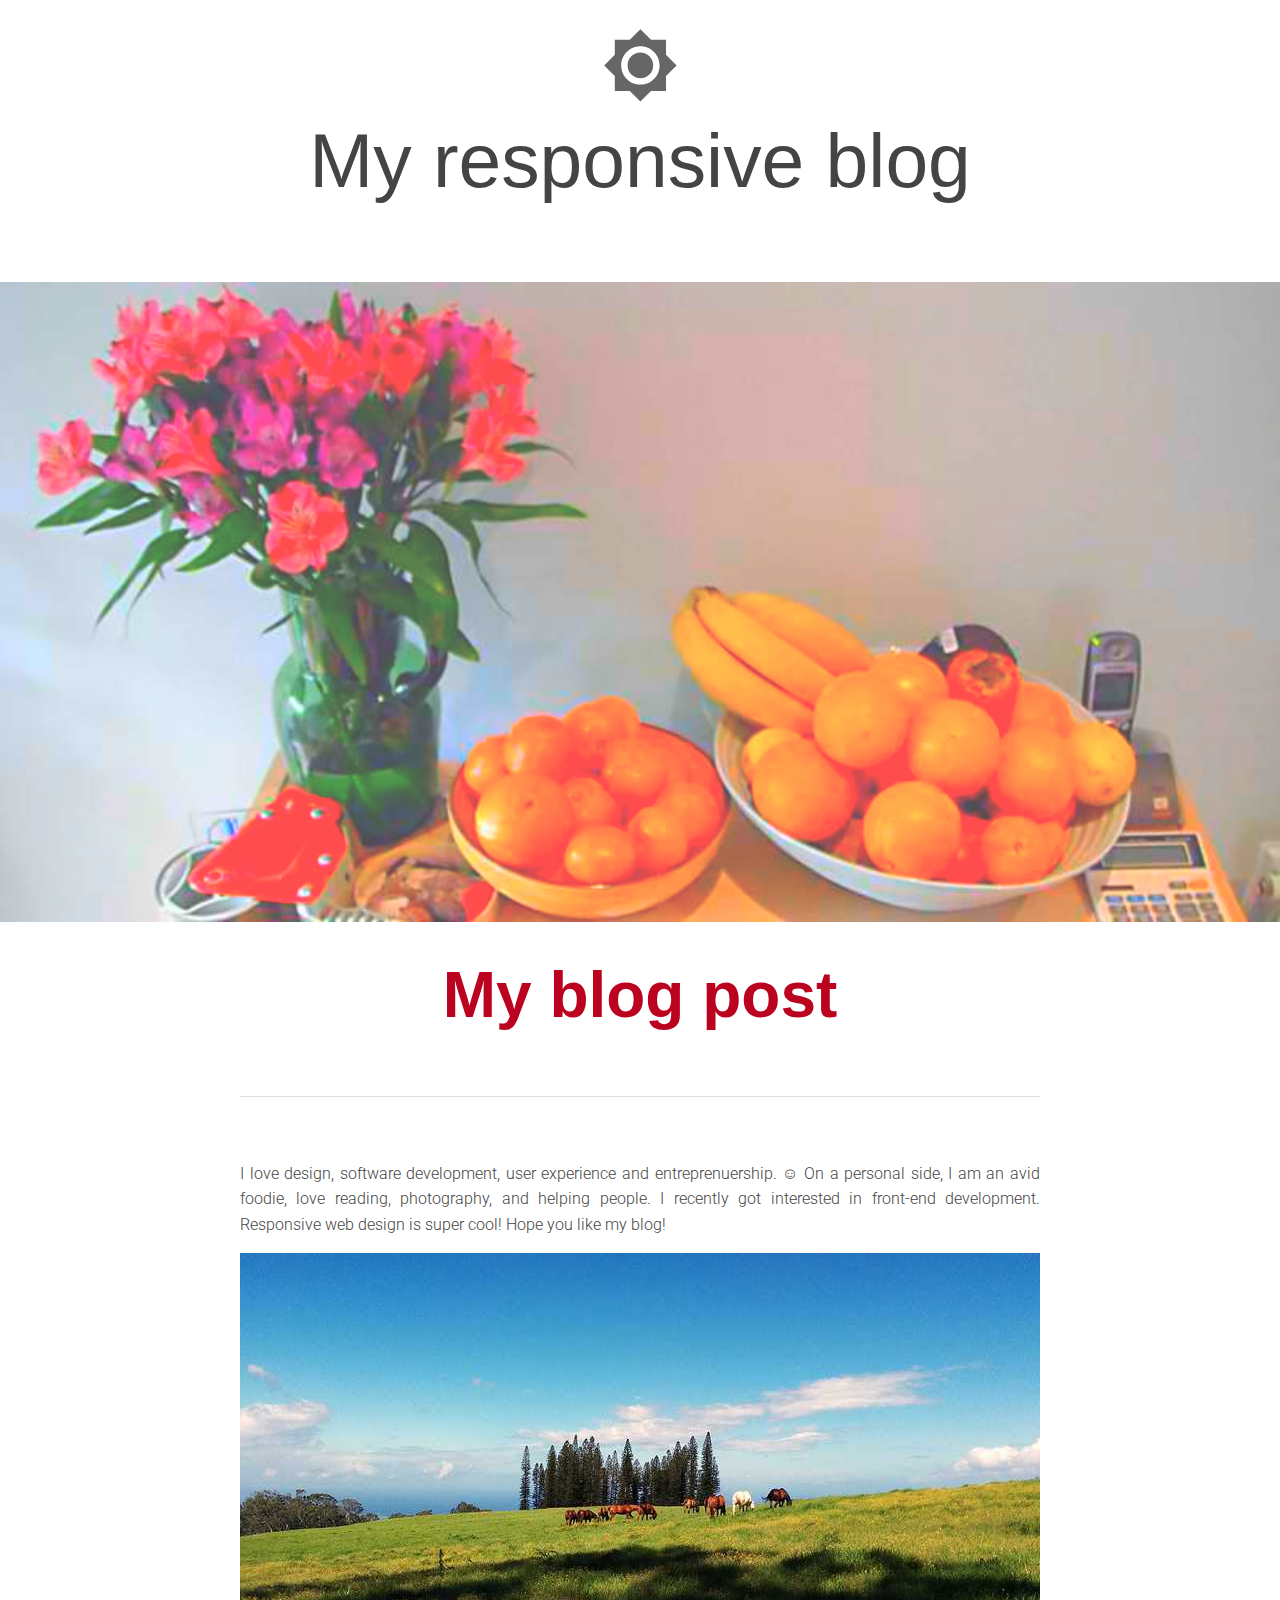
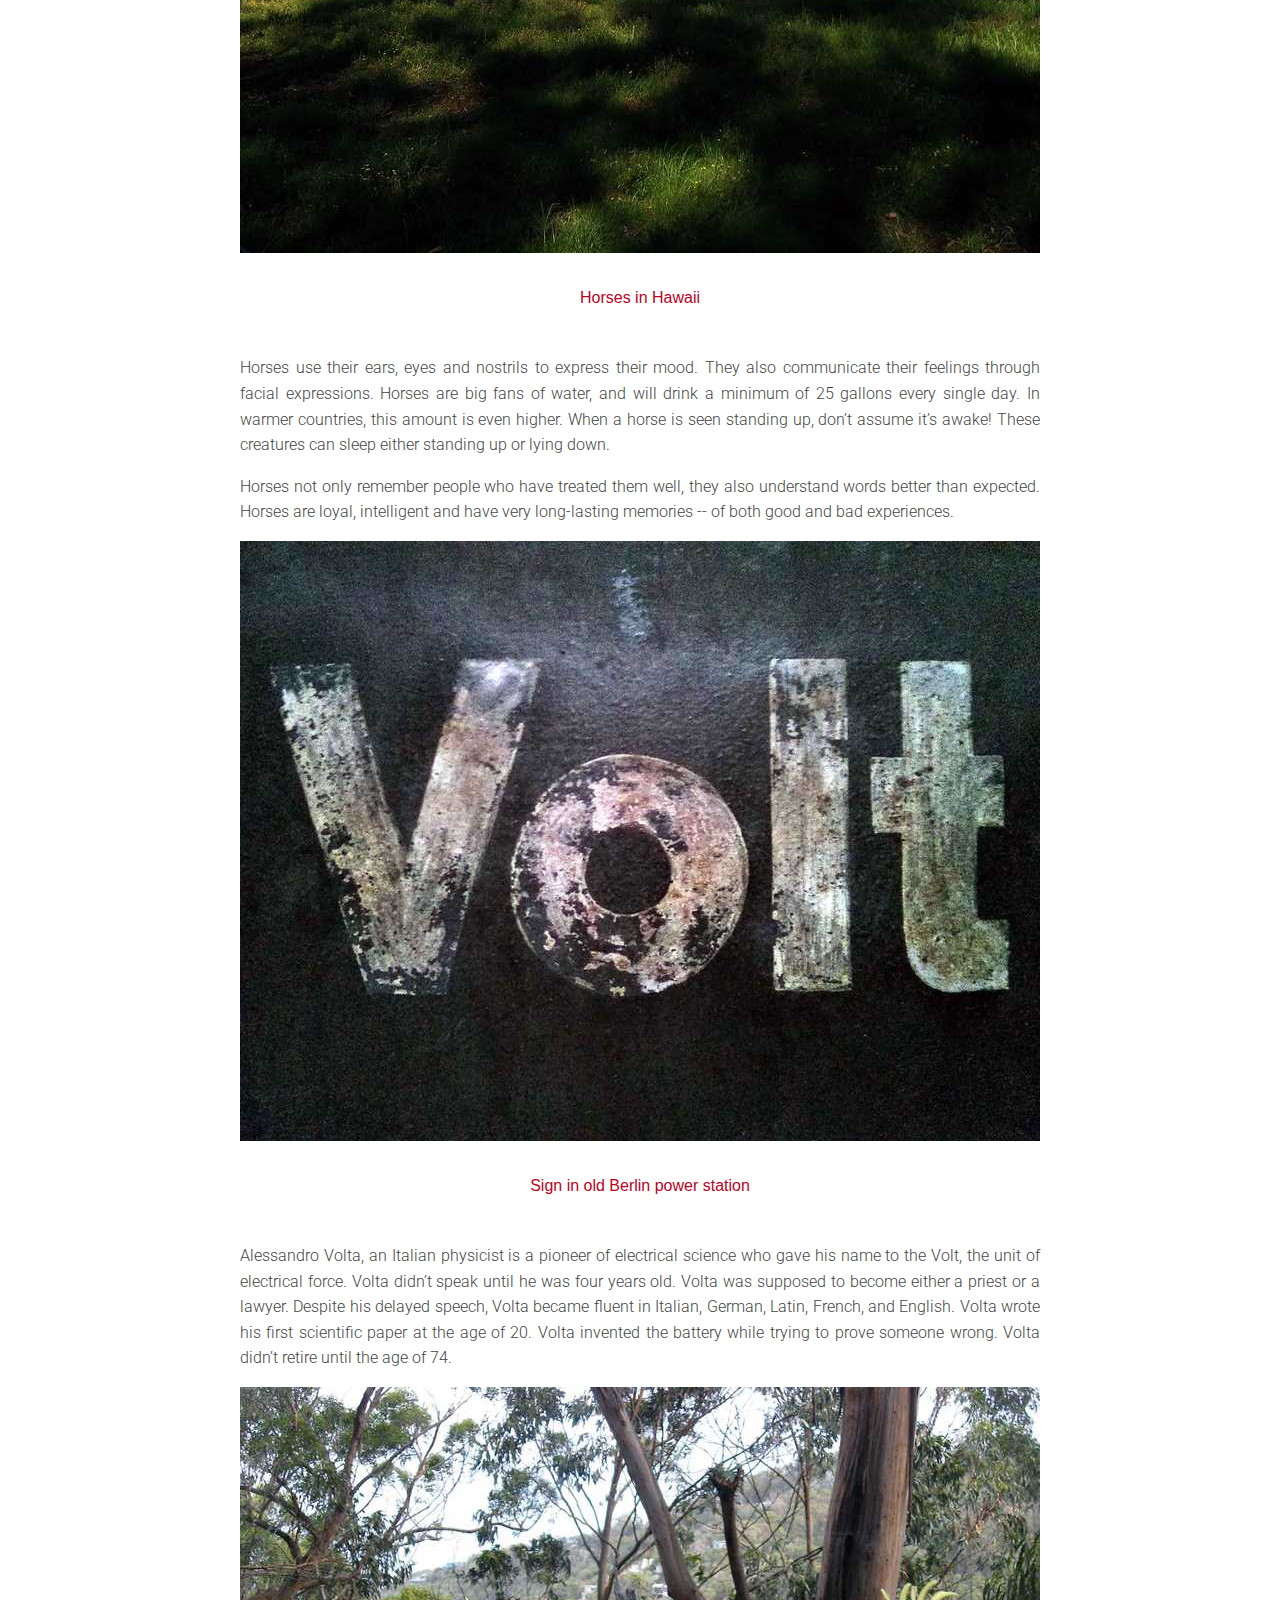
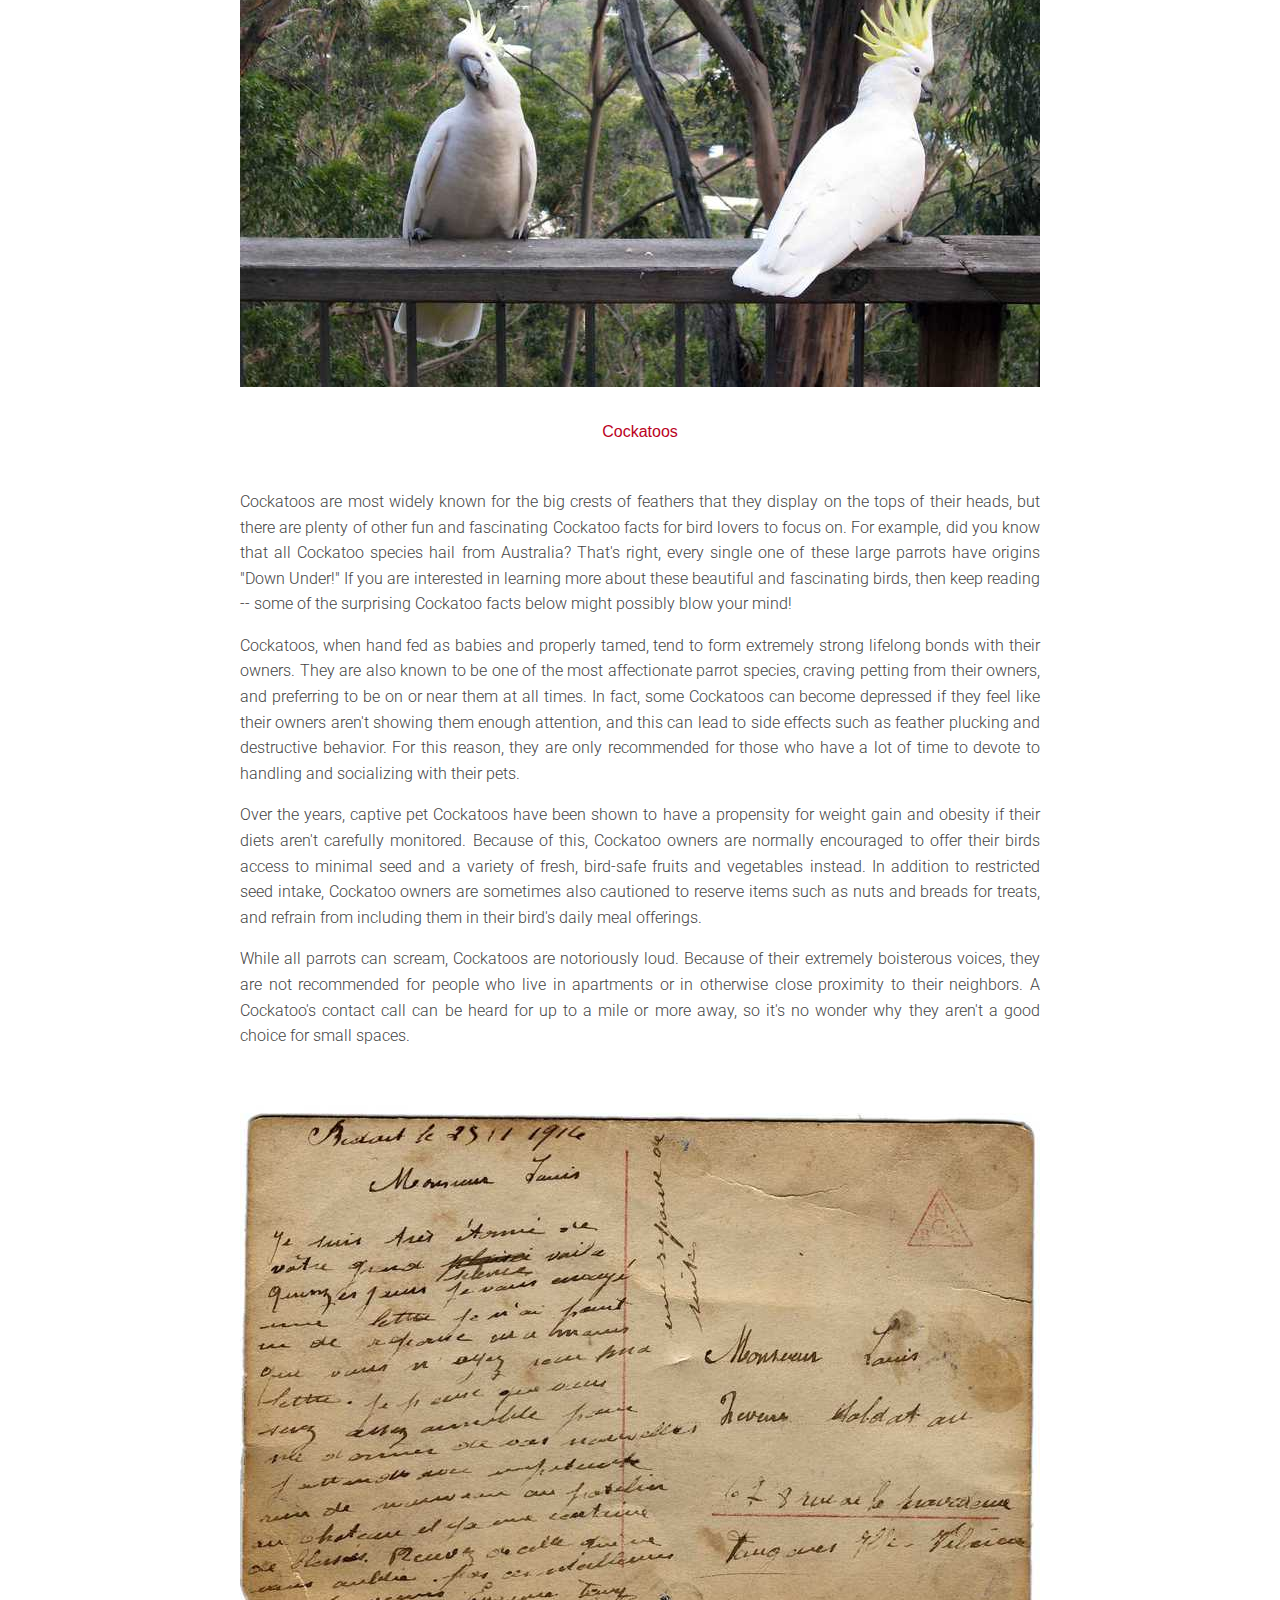
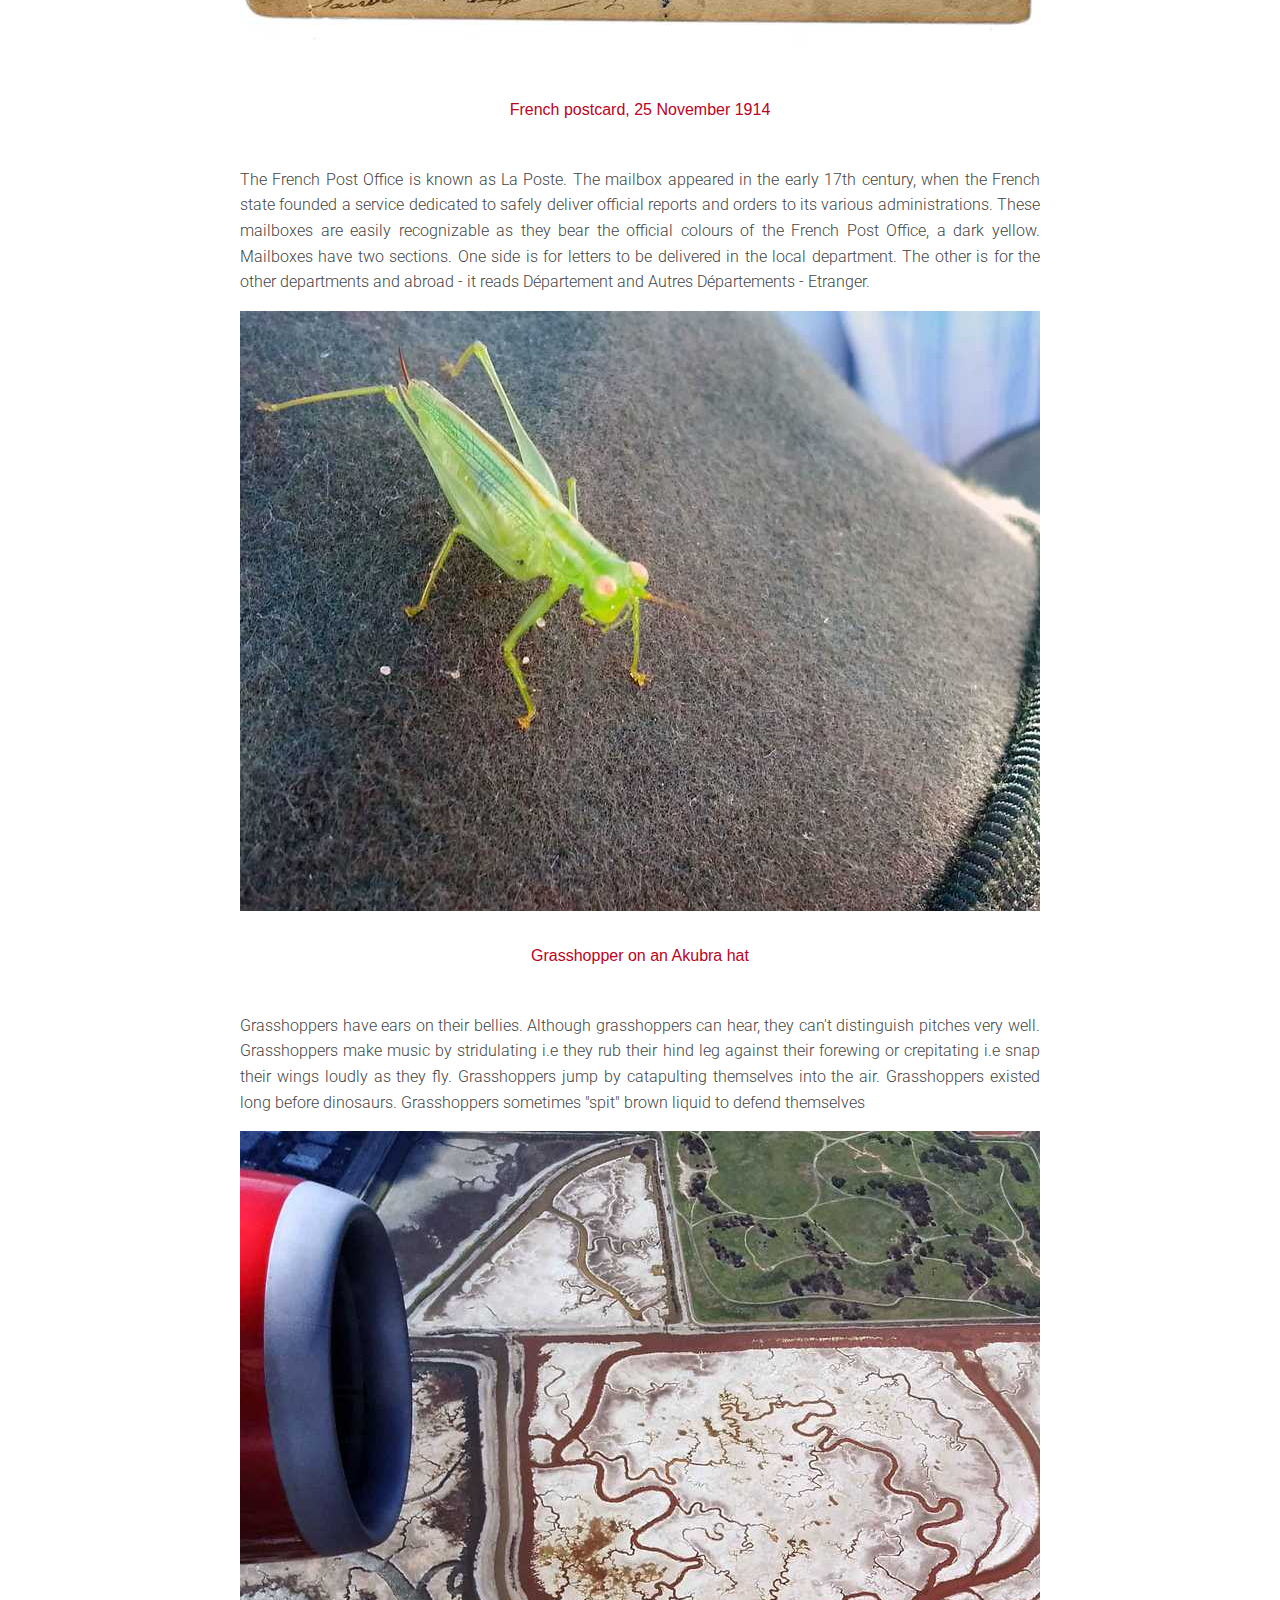
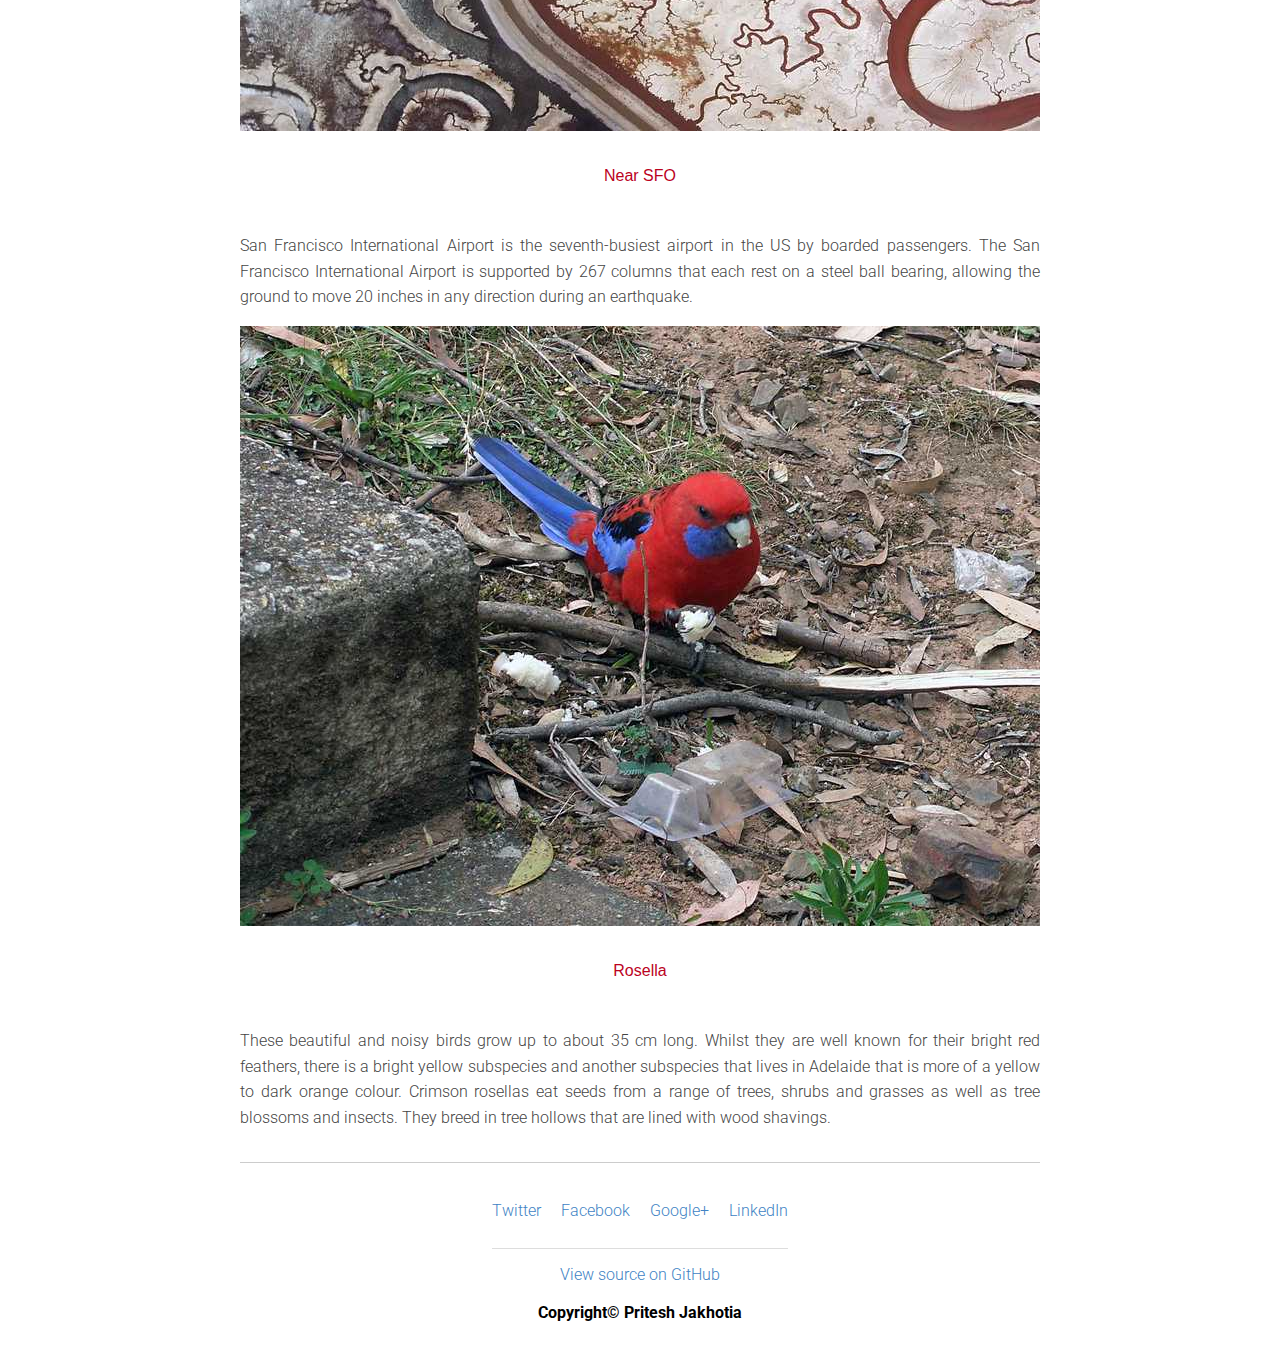
<file: personalBlog/index.html>
<!DOCTYPE html>
<html>

<head>
    <meta name="description" content="Responsive Images project" />
    <meta name="author" content="Pritesh Jakhotia">
    <meta name="viewport" content="width=device-width, minimum-scale=1.0, initial-scale=1.0, user-scalable=yes">
    <meta charset="utf-8">
    <meta itemprop="name" content="Udacity Responsive Images course project">
    <meta itemprop="image" content="images/icon.png">
    <meta name="mobile-web-app-capable" content="yes">
    <meta id="theme-color" name="theme-color" content="#307699">
    <base target="_blank">
    <title>My responsive blog: picture story</title>
    <link rel="icon" sizes="192x192" href="images/icon.png">
    <link href="//fonts.googleapis.com/css?family=Roboto:300,400,500,700" rel="stylesheet" type="text/css">
    <link rel="stylesheet" href="css/main.css" />
    <link rel="stylesheet" href="http://weloveiconfonts.com/api/?family=zocial" />
    <!-- loads the Udacity Feedback extension -->
    <meta name="udacity-grader" content="http://udacity.github.io/responsive-images/project/project-grader.json" unit-tests="http://udacity.github.io/responsive-images/project/project-grader.js">
</head>

<body>
    <header>
        <a href="https://github.com/prteshJ/Responsive-Images" title="Home page">
            <svg id="logo" xmlns="http://www.w3.org/2000/svg" width="24" height="24" viewBox="0 0 24 24">
                <title>Responsive logo</title>
                <path d="M20 8.69V4h-4.69L12 .69 8.69 4H4v4.69L.69 12 4 15.31V20h4.69L12 23.31 15.31 20H20v-4.69L23.31 12 20 8.69zM12 18c-3.31 0-6-2.69-6-6s2.69-6 6-6 6 2.69 6 6-2.69 6-6 6zm0-10c-2.21 0-4 1.79-4 4s1.79 4 4 4 4-1.79 4-4-1.79-4-4-4z"></path>
            </svg>
        </a>
    </header>
    <article>
        <h1>My responsive blog</h1>
        <picture id="banner">
            <source media="(min-width: 750px)" srcset="images/still_life-1600_large_2x.jpg 2x, images/still_life-800_large_1x.jpg" />
            <source media="(min-width: 500px)" srcset="images/still_life_medium.jpg" />
            <img src="images/still_life_small.jpg" alt="Vase, fruit bowl and other objects on a cupboad">
        </picture>
        <section id="post">
            <h2>My blog post</h2>
            <p class="lead">I love design, software development, user experience and entreprenuership. ☺ On a personal side, I am an avid foodie, love reading, photography, and helping people. I recently got interested in front-end development. Responsive web design is super cool! Hope you like my blog!</p>
            <figure>
                <picture>
                    <source media="(min-width: 750px)" srcset="images/horses-1600_large_2x.jpg 2x, images/horses-800_large_1x.jpg" />
                    <source media="(min-width: 500px)" srcset="images/horses_medium.jpg" />
                    <img src="images/horses_small.jpg" alt="Horses in Hawaii">
                </picture>
                <figcaption>Horses in Hawaii</figcaption>
            </figure>
            <p>Horses use their ears, eyes and nostrils to express their mood. They also communicate their feelings through facial expressions. Horses are big fans of water, and will drink a minimum of 25 gallons every single day. In warmer countries, this amount is even higher. When a horse is seen standing up, don’t assume it’s awake! These creatures can sleep either standing up or lying down.</p>
            <p>Horses not only remember people who have treated them well, they also understand words better than expected. Horses are loyal, intelligent and have very long-lasting memories -- of both good and bad experiences.</p>
            <figure>
                <picture>
                    <source media="(min-width: 750px)" srcset="images/volt-1600_large_2x.jpg 2x, images/volt-800_large_1x.jpg" />
                    <source media="(min-width: 500px)" srcset="images/volt_medium.jpg" />
                    <img src="images/volt_small.jpg" alt="Volt sign in old Berlin power station">
                </picture>
                <figcaption>Sign in old Berlin power station</figcaption>
            </figure>
            <p>Alessandro Volta, an Italian physicist is a pioneer of electrical science who gave his name to the Volt, the unit of electrical force. Volta didn’t speak until he was four years old. Volta was supposed to become either a priest or a lawyer. Despite his delayed speech, Volta became fluent in Italian, German, Latin, French, and English. Volta wrote his first scientific paper at the age of 20. Volta invented the battery while trying to prove someone wrong. Volta didn’t retire until the age of 74.</p>
            <figure>
                <picture>
                    <source media="(min-width: 750px)" srcset="images/cockatoos-1600_large_2x.jpg 2x, images/cockatoos-800_large_1x.jpg" />
                    <source media="(min-width: 500px)" srcset="images/cockatoos_medium.jpg" />
                    <img src="images/cockatoos_small.jpg" alt="Cockatoos on a verandah in Victoria, Australia">
                </picture>
                <figcaption>Cockatoos</figcaption>
            </figure>
            <p>Cockatoos are most widely known for the big crests of feathers that they display on the tops of their heads, but there are plenty of other fun and fascinating Cockatoo facts for bird lovers to focus on. For example, did you know that all Cockatoo species hail from Australia? That's right, every single one of these large parrots have origins "Down Under!" If you are interested in learning more about these beautiful and fascinating birds, then keep reading -- some of the surprising Cockatoo facts below might possibly blow your mind!
                <p>
                    <p>Cockatoos, when hand fed as babies and properly tamed, tend to form extremely strong lifelong bonds with their owners. They are also known to be one of the most affectionate parrot species, craving petting from their owners, and preferring to be on or near them at all times. In fact, some Cockatoos can become depressed if they feel like their owners aren't showing them enough attention, and this can lead to side effects such as feather plucking and destructive behavior. For this reason, they are only recommended for those who have a lot of time to devote to handling and socializing with their pets.</p>
                    <p>Over the years, captive pet Cockatoos have been shown to have a propensity for weight gain and obesity if their diets aren't carefully monitored. Because of this, Cockatoo owners are normally encouraged to offer their birds access to minimal seed and a variety of fresh, bird-safe fruits and vegetables instead. In addition to restricted seed intake, Cockatoo owners are sometimes also cautioned to reserve items such as nuts and breads for treats, and refrain from including them in their bird's daily meal offerings.</p>
                    <p>While all parrots can scream, Cockatoos are notoriously loud. Because of their extremely boisterous voices, they are not recommended for people who live in apartments or in otherwise close proximity to their neighbors. A Cockatoo's contact call can be heard for up to a mile or more away, so it's no wonder why they aren't a good choice for small spaces.</p>
                    <figure>
                        <picture>
                            <source media="(min-width: 750px)" srcset="images/postcard-1600_large_2x.jpg 2x, images/postcard-800_large_1x.jpg" />
                            <source media="(min-width: 500px)" srcset="images/postcard_medium.jpg" />
                            <img src="images/postcard_small.jpg" alt="French postcard from 25 November 1914">
                        </picture>
                        <figcaption>French postcard, 25 November 1914</figcaption>
                    </figure>
                    <p>The French Post Office is known as La Poste. The mailbox appeared in the early 17th century, when the French state founded a service dedicated to safely deliver official reports and orders to its various administrations. These mailboxes are easily recognizable as they bear the official colours of the French Post Office, a dark yellow. Mailboxes have two sections. One side is for letters to be delivered in the local department. The other is for the other departments and abroad - it reads Département and Autres Départements - Etranger.</p>
                    <figure>
                        <picture>
                            <source media="(min-width: 750px)" srcset="images/grasshopper-1600_large_2x.jpg 2x, images/grasshopper-800_large_1x.jpg" />
                            <source media="(min-width: 500px)" srcset="images/grasshopper_medium.jpg" />
                            <img src="images/grasshopper_small.jpg" alt="Grasshopper on an Akubra hat">
                        </picture>
                        <figcaption>Grasshopper on an Akubra hat</figcaption>
                    </figure>
                    <p>Grasshoppers have ears on their bellies. Although grasshoppers can hear, they can't distinguish pitches very well. Grasshoppers make music by stridulating i.e they rub their hind leg against their forewing or crepitating i.e snap their wings loudly as they fly. Grasshoppers jump by catapulting themselves into the air. Grasshoppers existed long before dinosaurs. Grasshoppers sometimes "spit" brown liquid to defend themselves</p>
                    <figure>
                        <picture>
                            <source media="(min-width: 750px)" srcset="images/sfo-1600_large_2x.jpg 2x, images/sfo-800_large_1x.jpg" />
                            <source media="(min-width: 500px)" srcset="images/sfo_medium.jpg" />
                            <img src="images/sfo_small.jpg" alt="View from aircraft window near San Francisco airport">
                        </picture>
                        <figcaption>Near SFO</figcaption>
                    </figure>
                    <p>San Francisco International Airport is the seventh-busiest airport in the US by boarded passengers. The San Francisco International Airport is supported by 267 columns that each rest on a steel ball bearing, allowing the ground to move 20 inches in any direction during an earthquake.</p>
                    <figure>
                        <picture>
                            <source media="(min-width: 750px)" srcset="images/rosella-1600_large_2x.jpg 2x, images/rosella-800_large_1x.jpg" />
                            <source media="(min-width: 500px)" srcset="images/rosella_medium.jpg" />
                            <img src="images/rosella_small.jpg" alt="Australian rosella">
                        </picture>
                        <figcaption>Rosella</figcaption>
                    </figure>
                    <p>These beautiful and noisy birds grow up to about 35 cm long. Whilst they are well known for their bright red feathers, there is a bright yellow subspecies and another subspecies that lives in Adelaide that is more of a yellow to dark orange colour. Crimson rosellas eat seeds from a range of trees, shrubs and grasses as well as tree blossoms and insects. They breed in tree hollows that are lined with wood shavings.</p>
        </section>
    </article>
    <footer>
        <div id="social">
            <a href="https://twitter.com/priteshjakhotia" class="zocial-twitter">Twitter</a>
            <a href="https://www.facebook.com/pritesh.jakhotia" class="zocial-facebook">Facebook</a>
            <a href="https://plus.google.com/118151020711544127531" class="zocial-googleplus">Google+</a>
            <a href="https://www.linkedin.com/in/priteshjakhotia/" class="zocial-linkedin">LinkedIn</a>
        </div>
        <a href="https://github.com/prteshJ/Responsive-Images" title="View source for this page on GitHub" id="viewSource">View source on GitHub</a>
        <br>
        <div class="flex-box center-text" style="font-weight: bolder; font-family: text-align:center;">Copyright&#169; Pritesh Jakhotia
        </div>
    </footer>
</body>

</html>
</file>
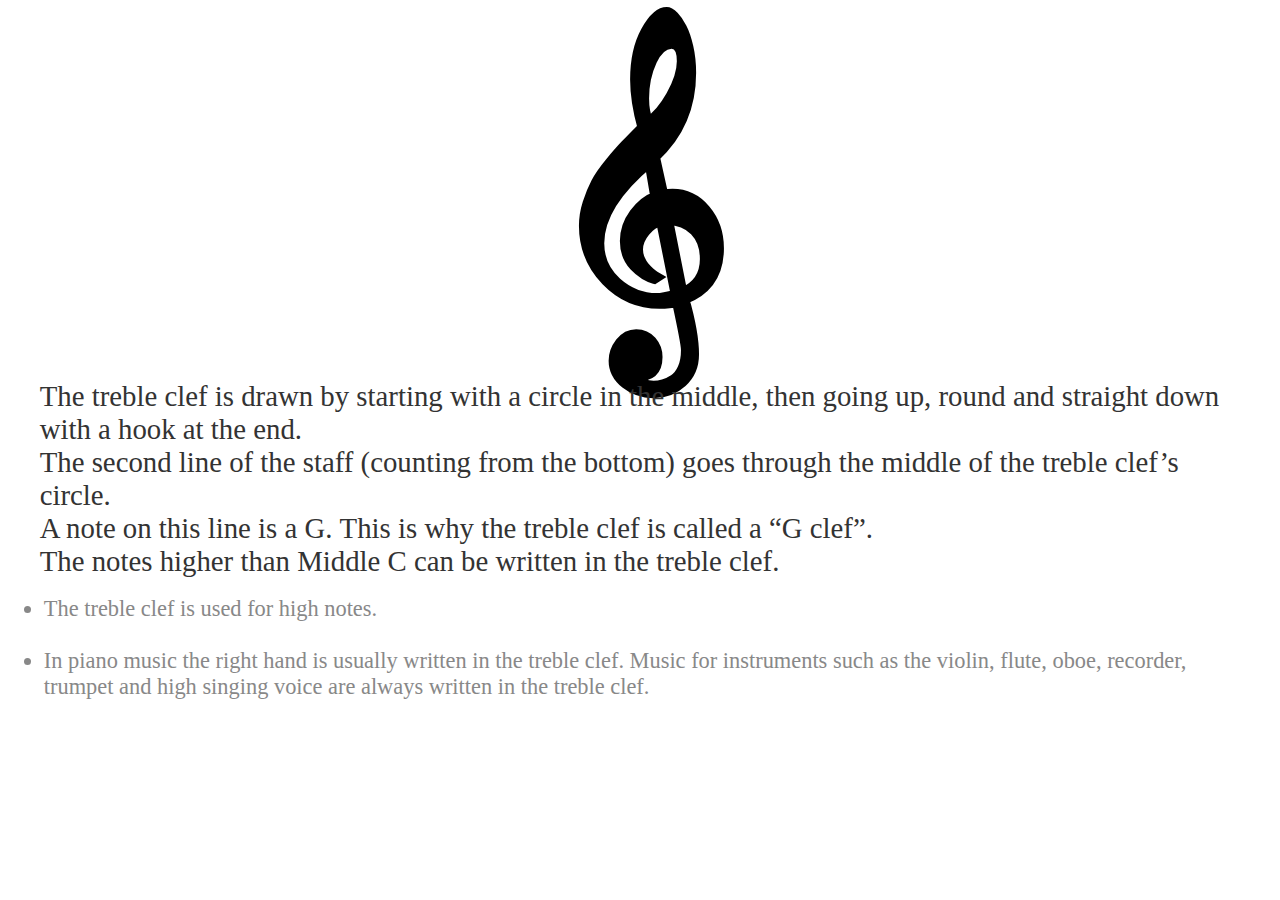
<file: unicodeTrebleClef/index.html>
<!DOCTYPE html>
<html>

<head>
    <meta charset="utf-8">
    <title>Treble Clef</title>
    <link rel="stylesheet" type="text/css" href="css/main.css">
</head>

<body>
    <h1>&#119070;</h1>
    <p>The treble clef is drawn by starting with a circle in the middle, then going up, round and straight down with a hook at the end.
        <br>The second line of the staff (counting from the bottom) goes through the middle of the treble clef’s circle.
        <br>A note on this line is a G.&nbsp;This is why the treble clef is called a “G clef”.
        <br>The notes higher than Middle C can be written in the treble clef.</p>
    <br>
    <ul>
        <li>The treble clef is used for high notes.</li>
        <br>
        <li>In piano music the right hand is usually written in the treble clef. Music for instruments such as the violin, flute, oboe, recorder, trumpet and high singing voice are always written in the treble clef.</li>
        <ul>
</body>

</html>
</file>
<file: personalBlog/css/main.css>
[class*="zocial-"]:before {
    color: black;
    display: inline-block;
    font-family: 'zocial', sans-serif;
    text-shadow: 3px 3px 3px #aaa;
    width: 2em;
}

a:hover [class*="zocial-"]:before {
    color: #3d85c6;
}

a {
    color: #4183C4;
    font-weight: 300;
    text-decoration: none;
}

a:hover {
    color: #3d85c6;
    text-decoration: underline;
}

a#viewSource {
    border-top: 1px solid #ddd;
    display: block;
    margin: 1.3em 0 0 0;
    padding: 1em 0 0 0;
}

div#social a {
    margin: 0 1em 0 0;
}

div#social a:last-of-type {
    margin: 0;
}

h1 a {
    font-weight: 300;
    white-space: nowrap;
}

article {
    align-items: center;
    display: flex;
    flex-direction: column;
    max-width: 50em;
}

body {
    align-items: center;
    display: flex;
    flex-direction: column;
    font-family: 'Roboto', sans-serif;
    margin: 3vh 0 3vh 0;
    text-align: center;
}

div#social {
    line-height: 2em;
}

figcaption {
    color: #bb021e;
    font-family: 'Roboto condensed', sans-serif;
    padding: 2em 0;
    text-align: center;
}

figure {
    margin: 1em 0 1em 0;
}

footer {
    text-align: center;
}

h1 {
    color: #444;
    font-family: 'Roboto condensed', sans-serif;
    font-size: 6vw;
    font-weight: 500;
    margin: 0 0 1em 0;
}

header:hover h1 {
    color: #3d85c6;
}

h2 {
    border-bottom: 1px solid #ddd;
    color: #bb021e;
    font-family: 'Roboto condensed', sans-serif;
    font-size: 5vw;
    margin: 0 0 1em 0;
    padding: 0 0 1em 0;
}

img {
    max-width: 100%;
}

picture#banner img {
    -webkit-filter: saturate(3) opacity(0.7);
    margin: 0 0 2em 0;
    max-width: 100vw;
    width: 100vw;
}

p {
    color: #444;
    font-size: 1em;
    font-weight: 300;
    line-height: 1.6em;
    margin: 0 auto 1em auto;
    text-align: justify;
}

p.borderBelow {
    border-bottom: 1px solid #eee;
    padding: 0 0 1em 0;
}

section p:last-of-type {
    margin: 0;
}

section {
    border-bottom: 1px solid #eee;
    margin: 0 0 3vh 0;
}

section:last-of-type {
    border-bottom: 1px solid #ccc;
    margin: 0 0 2em 0;
    padding: 0 0 2em 0;
}

section#post {
    max-width: 50em;
    width: 90vw;
}

svg#logo {
    fill: #666;
    height: 6vw;
    margin: 0 auto 0.5em auto;
    width: 6vw;
}

header:hover svg#logo {
    fill: #3d85c6;
    -webkit-filter: drop-shadow(3px 3px 3px #ddd);
    filter: drop-shadow(3px 3px 3px #ddd);
}
</file>
<file: unicodeTrebleClef/css/main.css>
html {
    display: flex;
    font-family: "Apple Symbols";
    background-color: #fff;
}

h1 {
    font-size: 20em;
    margin: 0;
    text-align: center;
}

ul {
    font-family: "Nova Oval";
    font-size: 1.4em;
    color: #888;
    margin: 0 1.6em 0 1.6em;
    padding: 0;
}

p {
    font-family: "Miltonian Tattoo";
    font-size: 1.8em;
    color: #333;
    margin: 0 1.1em 0 1.1em;
}
</file>
